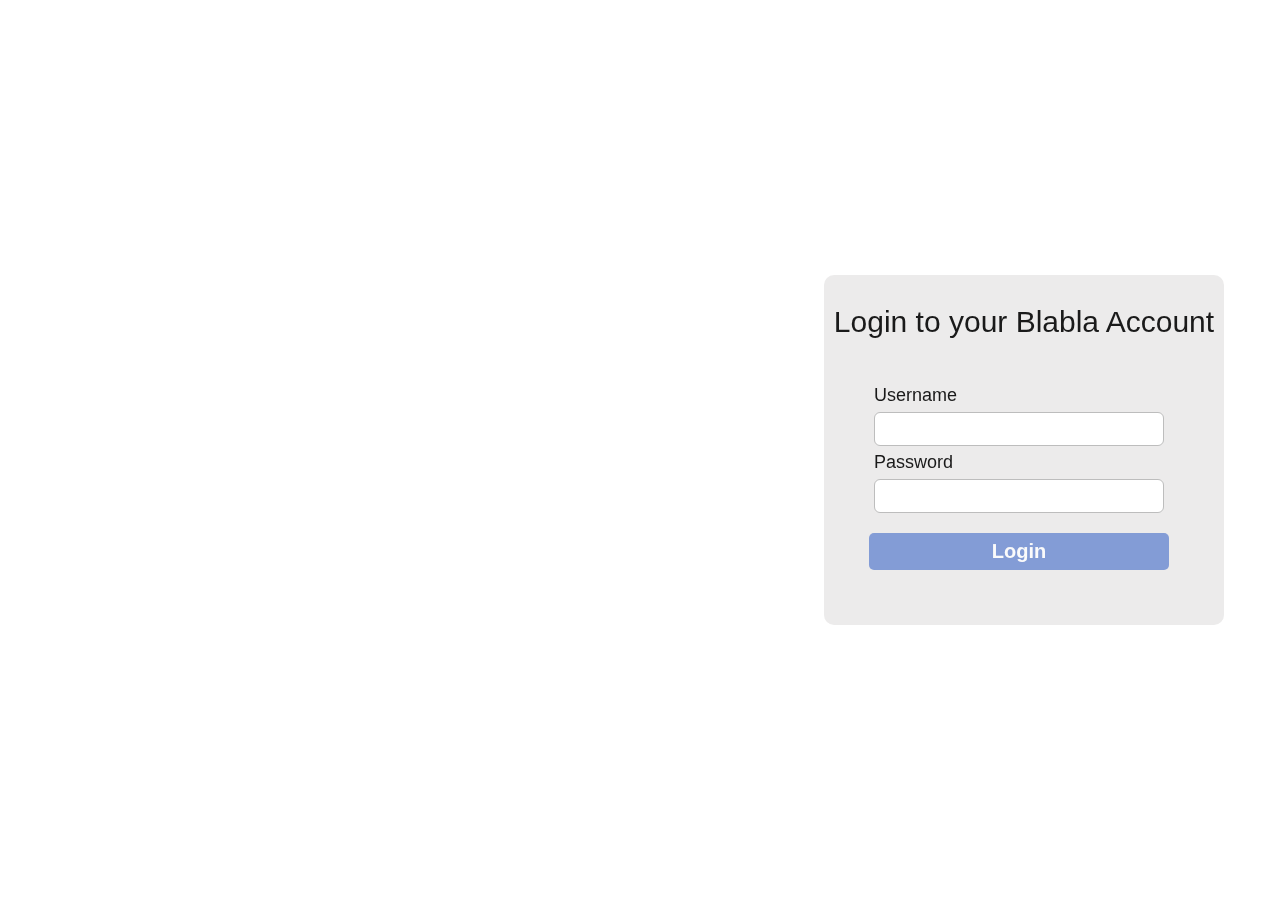
<file: BillingSystem/src/main/resources/templates/login.html>
<!DOCTYPE html>
<html lang="en">
<head>
    <link rel="stylesheet" href="loginStyle.css">
    <meta charset="UTF-8">
    <title>Login</title>
</head>
<body>
<div class="container">
    <p class="head">Login to your Blabla Account</p>
<form class="form">
    <div class="labels">
    <label for="username">Username
        <input type="text" name="username" id="username" >
    </label>
    <label for="password">Password
        <input type="password" name="password" id="password">
    </label>
    </div>
    <div class="button-pos">
    <button type="submit" class="login-button">Login</button>
    </div>
</form>
</div>
</body>

<script>

    const formEl = document.querySelector("form");

    formEl.addEventListener("submit", event => {
            event.preventDefault()
        const formData = new FormData(formEl);
        const data = Object.fromEntries(formData);

  fetch("http://localhost:8080/login" ,{
    method: "POST",
    headers:{
      'Content-Type': 'application/json',
    },
    body: JSON.stringify(data)
  }).then(response => {
    if (response.status === 200){
        window.location.replace("http://localhost:8080/a")
        console.log(response.text());
        console.log(response.status);
    }else{
        console.log(response.text());
        console.log(response.status);
    }
  }).catch(err => console.log(err))});

</script>
</html>
</file>
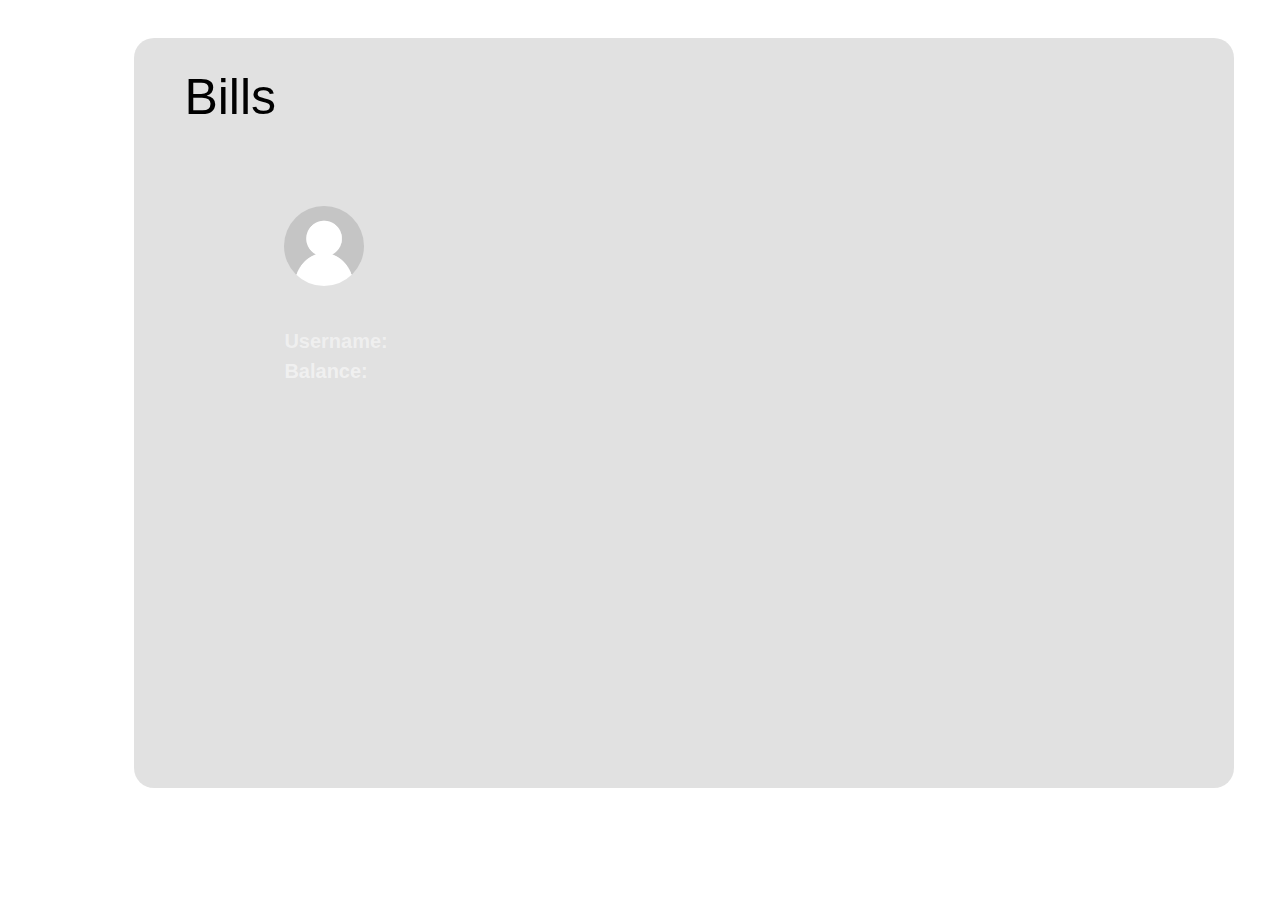
<file: BillingSystem/src/main/resources/templates/profilePage.html>
<!DOCTYPE html>
<html lang="en">
<head>
    <meta charset="UTF-8">
    <link rel="stylesheet" href="profilepPage.css">
    <script src="profilePage.js"></script>
    <title>Title</title>
</head>
<body>
<div class="container">
    <div class="menus"><a href="">Bills</a></div>
    <div class="profile-container">
        <img class="avatar" alt="avatar" src="default-av.png">
        <div class="profile-details">
        <p class="username" id="username">Username:</p>
        <p class="balance" id="balance">Balance:</p>
        </div>
    </div>
</div>
</body>
</html>
</file>
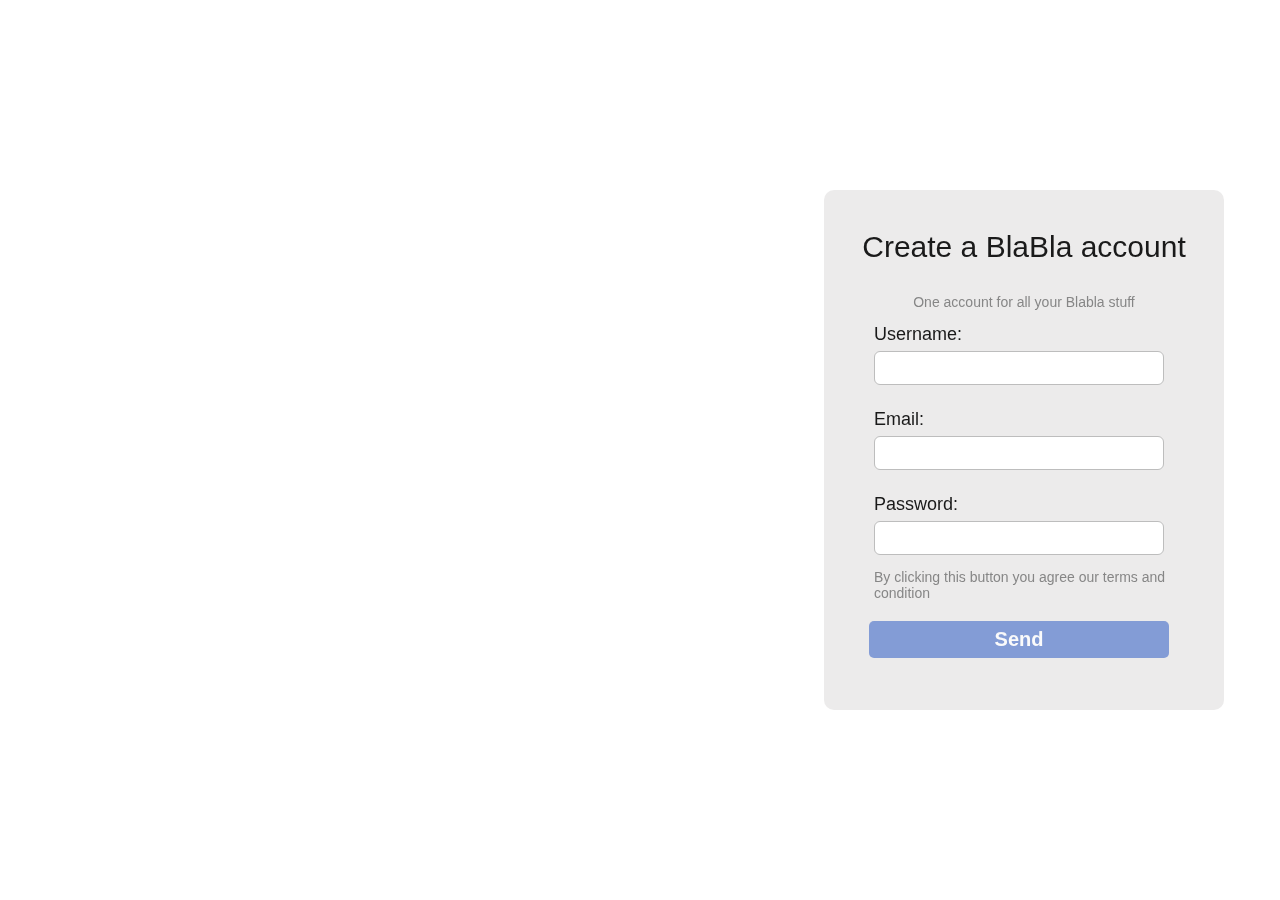
<file: BillingSystem/src/main/resources/templates/register.html>
<!DOCTYPE html>
<html lang="en">
<head>
    <link rel="stylesheet" href="registerStyle.css">
    <meta charset="UTF-8">
    <title>Register</title>
</head>
<body>
<div class="container">
    <p class="head"> Create a BlaBla account</p>
    <p class="blabla">One account for all your Blabla stuff</p>

    <form class="form">
        <div class="labels">
            <label for="username">Username:
                <input type="text" name="username" id="username">
            </label>
            <br>
            <label for="email">Email:
                <input type="email" name="email" id="email">
            </label>
            <br>
            <label for="password">Password:
                <input type="password" name="password" id="password">
            </label>
        </div>
        <p class="terms"> By clicking this button you agree our terms and condition</p>

        <div class="button-pos">
            <button class="register-button" type="submit">Send</button>
        </div>
        <script>
            const formEl = document.querySelector("form");

            formEl.addEventListener("submit", event => {
                event.preventDefault();

                const formData = new FormData(formEl);
                const data = Object.fromEntries(formData);


                fetch("http://localhost:8080/register", {
                    method: "POST",
                    headers: {
                        "Content-type": "application/json"
                    },
                    body: JSON.stringify(data)
                }).then(res => res.json())
                    .then(data => console.log(data))
                    .then(window.location.replace("http://localhost:8080/login"))
                    .catch(err => console.log(err));
            });


        </script>
    </form>
</div>
</body>
</html>
</file>
<file: BillingSystem/src/main/resources/templates/loginStyle.css>
.login-button {
    background-color: #587bcc;
    color: white;
    border: none;
    padding: 7px 50px;
    border-radius: 5px;
    font-family: Arial, serif;
    font-size: 20px;
    width: 300px;
    margin-left: 20px;
    font-weight: bold;
    opacity: 0.8;
    transform: rotateX(2deg);
    transition: opacity 0.5s, transform .5s;
}

.login-button:hover {
    opacity: 1;
    box-shadow: 2px 2px 10px rgba(12, 43, 0, 0.5);
    transform: scale(1.1);

}

.button-pos {
    margin-top: 20px;
    margin-left: 25px;

}

.container {
    background: #eae9e9;
    border: black;
    position: absolute;
    top: 50%;
    left: 80%;
    margin-right: -50%;
    transform: translate(-50%, -50%);
    width: 400px;
    height: 350px;
    border-radius: 10px;
    opacity: 0.9;
}

.head{
    text-align: center;
    color: black;
    font-size: 30px;
}


body {
    background: url("https://free4kwallpapers.com/uploads/wallpaper/lamp-outlet-idea-electricity-wallpaper-1920x1080-wallpaper.jpg");
    font-family: Arial, serif;
}


label, input {
    flex-direction: column;
    width: 90%;
    margin-top: 6px;
    display: block;
}

label {
    font-size: 18px;
}

input {
    font-size: 18px;
    height: 30px;
    outline: none;
    border-radius: 6px;
    border: 1px solid #b6b6b6;
}

.labels {
    padding-top: 10px;
    padding-left: 50px;
}

input:focus {
    border: 3px solid #97c5f8;
    box-shadow: 0 0 5px #97c5f8;
}
</file>
<file: BillingSystem/src/main/resources/templates/profilepPage.css>
body{
    font-family: Arial, sans-serif;
    background: url("https://free4kwallpapers.com/uploads/wallpaper/lamp-outlet-idea-electricity-wallpaper-1920x1080-wallpaper.jpg");
}

.container{
 background-color: rgba(128, 128, 128, 0.24);
    height: 750px;
    width: 1100px;
    margin-left: 10%;
    margin-top: 3%;
    border-radius: 20px;
}

.profile-container{
    margin-top: 80px;
    margin-left: 150px;
}

.avatar{
    width: 80px;
    height: 80px;
    border-radius: 50px;
}
.profile-details{
margin-top: 20px;
}

.username {
    position: absolute;
    font-size: 20px;
    display: inline-block;
    width: 200px;
    font-weight: bolder;
    color: rgba(255, 255, 255, 0.49);
    word-spacing: 2cm;
}

.balance{
    margin-top: 50px;
    position: absolute;
    font-size: 20px;
    display: inline;
    width: 200px;
    font-weight: bolder;
    color: rgba(255, 255, 255, 0.53);
}
.menus{
    padding-top: 30px;
    margin-left: 50px;
    font-size: 50px;

}
a{
    color: inherit;
    text-decoration: none;
}
</file>
<file: BillingSystem/src/main/resources/templates/registerStyle.css>
.register-button {
    background-color: #587bcc;
    color: white;
    border: none;
    padding: 7px 50px;
    border-radius: 5px;
    font-family: Arial, serif;
    font-size: 20px;
    width: 300px;
    margin-left: 20px;
    font-weight: bold;
    opacity: 0.8;
    transform: rotateX(2deg);
    transition: opacity 0.5s, transform .5s;
}

.register-button:hover {
    opacity: 1;
    box-shadow: 2px 2px 10px rgba(12, 43, 0, 0.5);
    transform: scale(1.1);

}

.button-pos {
    margin-top: 20px;
    margin-left: 25px;

}

.container {
    background: #eae9e9;
    border: black;
    position: absolute;
    top: 50%;
    left: 80%;
    margin-right: -50%;
    transform: translate(-50%, -50%);
    width: 400px;
    height: 520px;
    border-radius: 10px;
    opacity: 0.9;
}


body {
    background: url("https://free4kwallpapers.com/uploads/wallpaper/lamp-outlet-idea-electricity-wallpaper-1920x1080-wallpaper.jpg");
    font-family: Arial, serif;
}

.head {
    text-align: center;
    margin-top: 40px;
    color: black;
    font-size: 30px;
}

.blabla {
    font-size: 14px;
    text-align: center;
    color: #797979;
}

label, input {
    flex-direction: column;
    width: 90%;
    margin-top: 6px;
    display: block;
}

label {
    font-size: 18px;
}

input {
    font-size: 18px;
    height: 30px;
    outline: none;
    border-radius: 6px;
    border: 1px solid #b6b6b6;
}

.labels {
    padding-left: 50px;
}

input:focus {
    border: 3px solid #97c5f8;
    box-shadow: 0 0 5px #97c5f8;
}

.terms{
    padding-left: 50px;
    padding-right: 50px;
    font-size: 14px;
    color: #797979;
}
</file>
